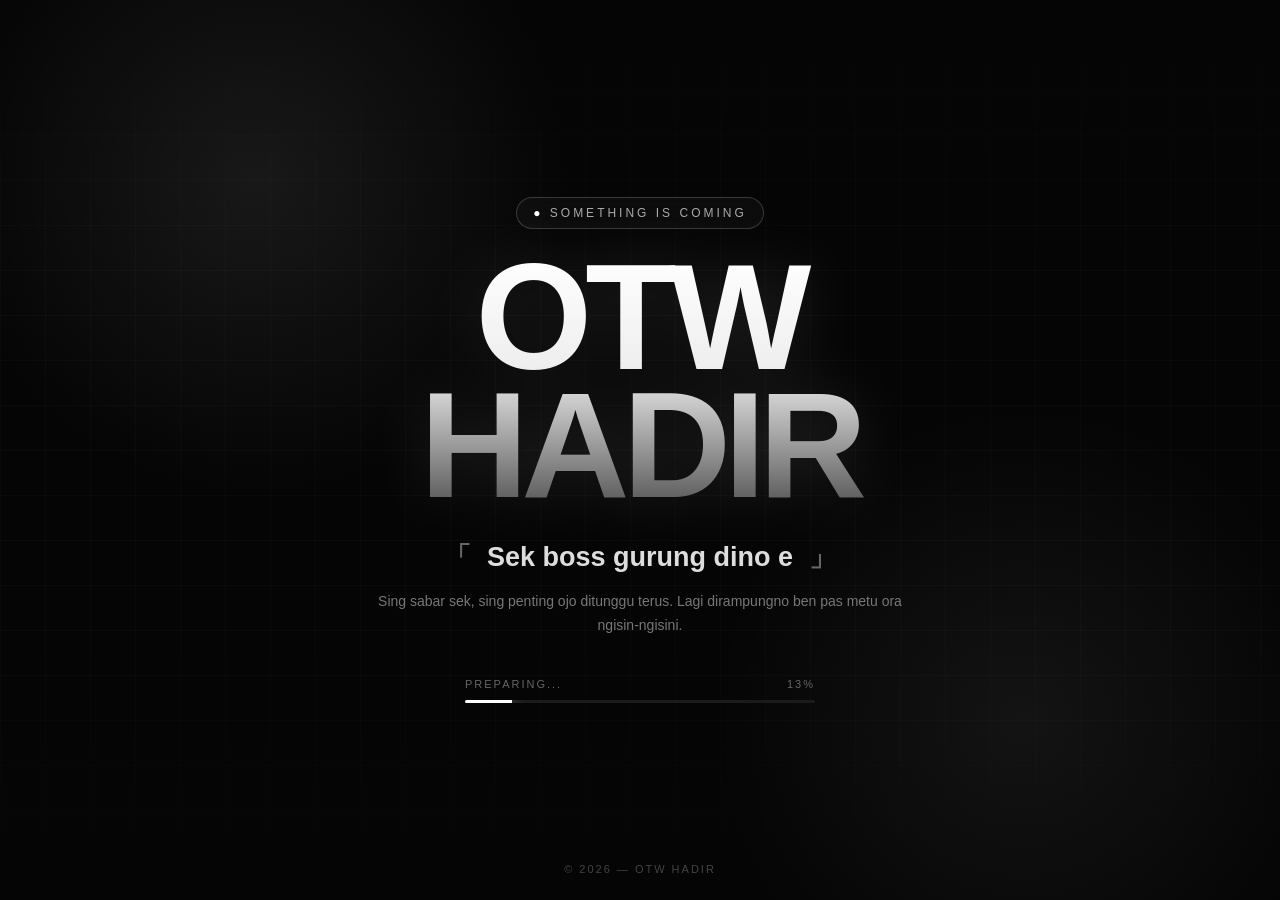
<file: open.html>
<!DOCTYPE html>
<html lang="id">
<head>
    <meta charset="UTF-8">
    <meta name="viewport" content="width=device-width, initial-scale=1.0">

    <title>OTW HADIR</title>

    <style>
        * {
            margin: 0;
            padding: 0;
            box-sizing: border-box;
        }

        body {
            min-height: 100vh;
            overflow: hidden;
            font-family: Arial, Helvetica, sans-serif;
            background: #050505;
            color: white;
        }

        /* Background */
        .background {
            position: fixed;
            inset: 0;
            background:
                radial-gradient(circle at 20% 20%, rgba(255,255,255,0.08), transparent 25%),
                radial-gradient(circle at 80% 80%, rgba(255,255,255,0.06), transparent 25%),
                #050505;
            z-index: -2;
        }

        .grid {
            position: fixed;
            inset: 0;
            background-image:
                linear-gradient(rgba(255,255,255,0.025) 1px, transparent 1px),
                linear-gradient(90deg, rgba(255,255,255,0.025) 1px, transparent 1px);
            background-size: 45px 45px;
            mask-image: linear-gradient(to bottom, transparent, black 30%, black 70%, transparent);
            z-index: -1;
        }

        /* Partikel */
        .particle {
            position: fixed;
            width: 3px;
            height: 3px;
            background: white;
            border-radius: 50%;
            opacity: 0.4;
            animation: float linear infinite;
        }

        @keyframes float {
            from {
                transform: translateY(110vh);
            }
            to {
                transform: translateY(-10vh);
            }
        }

        /* Container */
        .container {
            min-height: 100vh;
            display: flex;
            justify-content: center;
            align-items: center;
            text-align: center;
            padding: 25px;
        }

        .content {
            max-width: 900px;
            animation: appear 1.2s ease forwards;
        }

        @keyframes appear {
            from {
                opacity: 0;
                transform: translateY(30px);
            }
            to {
                opacity: 1;
                transform: translateY(0);
            }
        }

        /* Badge */
        .badge {
            display: inline-block;
            padding: 8px 16px;
            border: 1px solid rgba(255,255,255,0.18);
            border-radius: 50px;
            font-size: 12px;
            letter-spacing: 3px;
            color: #aaa;
            margin-bottom: 25px;
            background: rgba(255,255,255,0.03);
            backdrop-filter: blur(10px);
        }

        .badge span {
            color: white;
        }

        /* Judul */
        h1 {
            font-size: clamp(65px, 13vw, 150px);
            line-height: 0.85;
            font-weight: 900;
            letter-spacing: -7px;
            text-transform: uppercase;

            background: linear-gradient(
                180deg,
                #ffffff 0%,
                #eeeeee 45%,
                #555555 100%
            );

            -webkit-background-clip: text;
            -webkit-text-fill-color: transparent;

            filter: drop-shadow(0 0 30px rgba(255,255,255,0.12));
            animation: glow 3s ease-in-out infinite alternate;
        }

        @keyframes glow {
            from {
                filter: drop-shadow(0 0 15px rgba(255,255,255,0.08));
            }

            to {
                filter: drop-shadow(0 0 35px rgba(255,255,255,0.18));
            }
        }

        /* Subtitle */
        .subtitle {
            margin-top: 30px;
            font-size: clamp(18px, 3vw, 27px);
            color: #ddd;
            font-weight: 600;
        }

        .subtitle::before {
            content: "「";
            color: #666;
            margin-right: 8px;
        }

        .subtitle::after {
            content: "」";
            color: #666;
            margin-left: 8px;
        }

        /* Deskripsi */
        .description {
            margin: 15px auto 0;
            max-width: 550px;
            color: #777;
            font-size: 14px;
            line-height: 1.7;
        }

        /* Loading */
        .loading {
            margin: 40px auto 0;
            width: min(350px, 80vw);
        }

        .loading-text {
            display: flex;
            justify-content: space-between;
            color: #666;
            font-size: 11px;
            letter-spacing: 2px;
            margin-bottom: 10px;
        }

        .bar {
            width: 100%;
            height: 3px;
            background: #1b1b1b;
            overflow: hidden;
            border-radius: 10px;
        }

        .bar-inner {
            width: 0%;
            height: 100%;
            background: white;
            box-shadow: 0 0 15px white;
            transition: width 0.1s linear;
        }

        /* Footer */
        footer {
            position: fixed;
            bottom: 25px;
            left: 0;
            width: 100%;
            text-align: center;
            color: #444;
            font-size: 11px;
            letter-spacing: 2px;
        }

        /* Mobile */
        @media (max-width: 600px) {
            h1 {
                letter-spacing: -4px;
            }

            .subtitle {
                margin-top: 25px;
            }

            .description {
                font-size: 13px;
            }
        }
    </style>
</head>

<body>

    <div class="background"></div>
    <div class="grid"></div>

    <div class="container">

        <main class="content">

            <div class="badge">
                <span>●</span> SOMETHING IS COMING
            </div>

            <h1>OTW<br>HADIR</h1>

            <div class="subtitle">
                Sek boss gurung dino e
            </div>

            <p class="description">
                Sing sabar sek, sing penting ojo ditunggu terus.
                Lagi dirampungno ben pas metu ora ngisin-ngisini.
            </p>

            <div class="loading">

                <div class="loading-text">
                    <span>PREPARING...</span>
                    <span id="percent">0%</span>
                </div>

                <div class="bar">
                    <div class="bar-inner" id="bar"></div>
                </div>

            </div>

        </main>

    </div>

    <footer>
        © 2026 — OTW HADIR
    </footer>


    <script>

        /* =========================
           LOADING ANIMATION
        ========================= */

        const bar = document.getElementById("bar");
        const percent = document.getElementById("percent");

        let progress = 0;

        function loading() {

            progress += Math.random() * 2;

            if (progress >= 100) {
                progress = 100;
            }

            bar.style.width = progress + "%";
            percent.textContent = Math.floor(progress) + "%";

            if (progress < 100) {
                setTimeout(loading, 100);
            } else {

                setTimeout(() => {
                    progress = 0;
                    loading();
                }, 1500);

            }
        }

        loading();


        /* =========================
           FLOATING PARTICLES
        ========================= */

        const particleCount = 35;

        for (let i = 0; i < particleCount; i++) {

            const particle = document.createElement("div");

            particle.classList.add("particle");

            particle.style.left = Math.random() * 100 + "%";

            particle.style.animationDuration =
                (Math.random() * 8 + 5) + "s";

            particle.style.animationDelay =
                Math.random() * 8 + "s";

            particle.style.opacity =
                Math.random() * 0.5;

            document.body.appendChild(particle);
        }


        /* =========================
           MOUSE PARALLAX
        ========================= */

        document.addEventListener("mousemove", (e) => {

            const x = (e.clientX / window.innerWidth - 0.5) * 10;
            const y = (e.clientY / window.innerHeight - 0.5) * 10;

            document.querySelector(".content").style.transform =
                `translate(${x}px, ${y}px)`;

        });

    </script>

</body>
</html>
</file>
